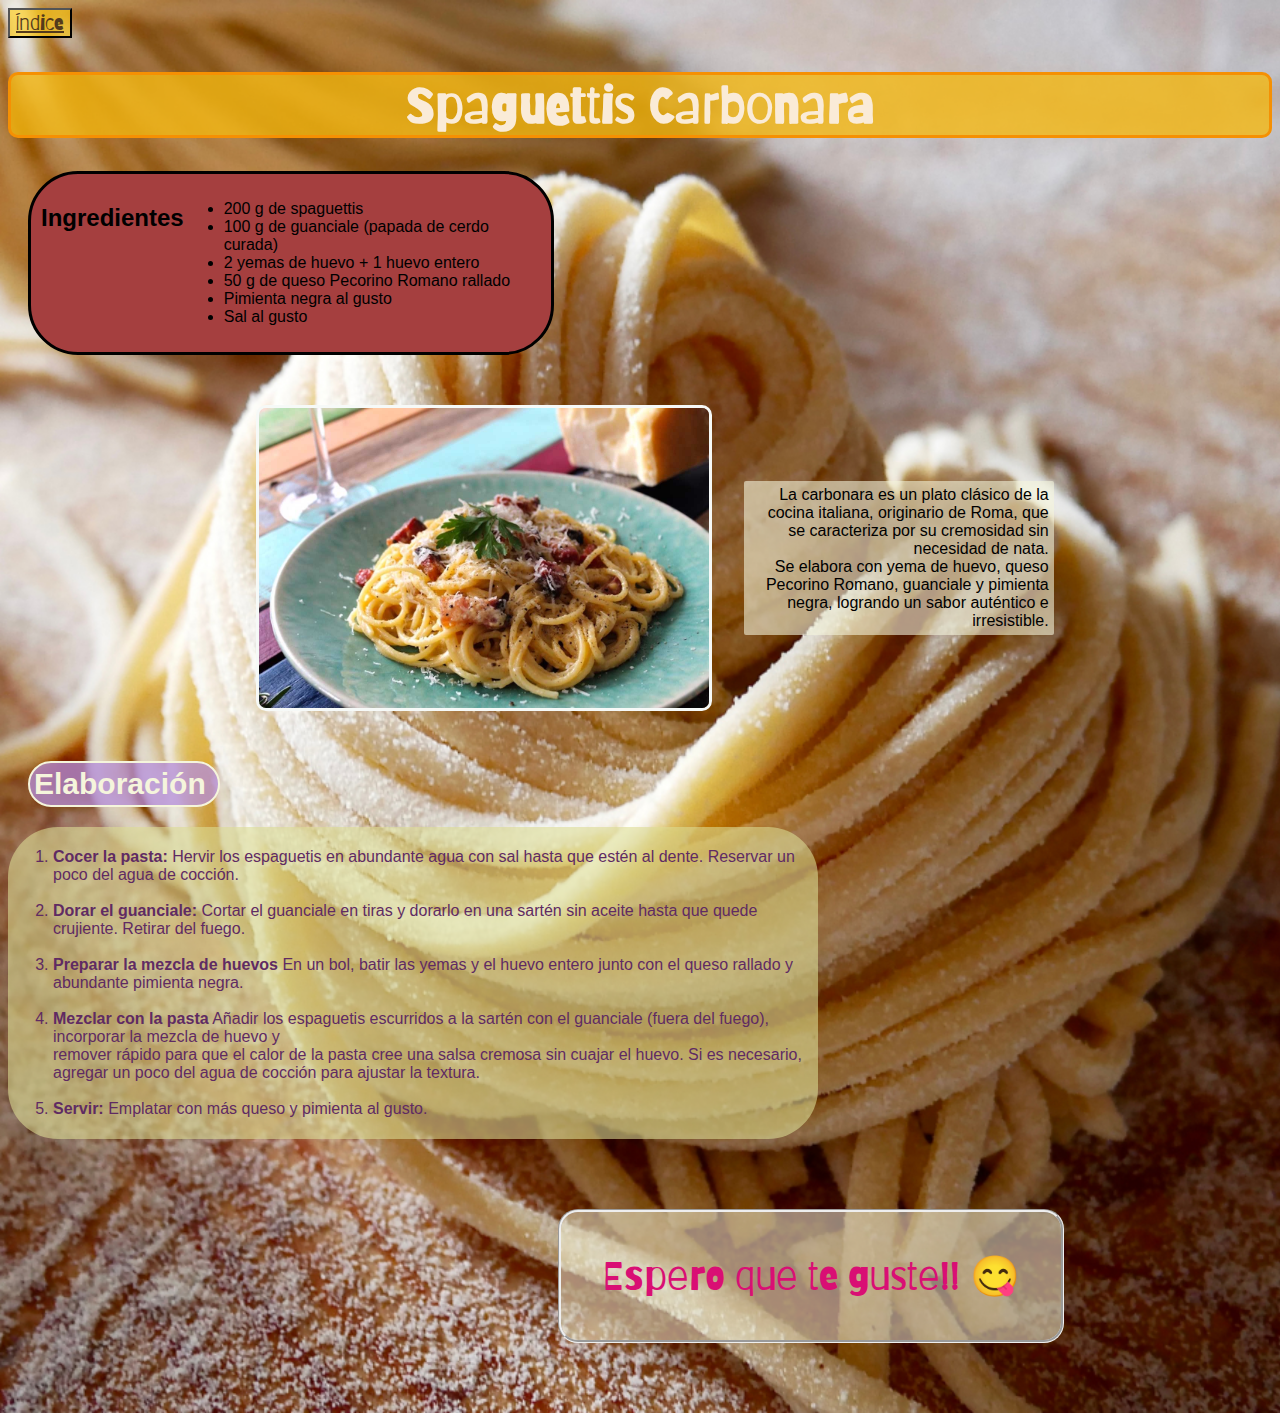
<file: recipes/carbonara.html>
<!DOCTYPE html>
<html lang="es">
<head>
    <meta charset="UTF-8">
    <meta name="viewport" content="width=device-width, initial-scale=1.0">
    <title>Spaguettis Carbonara</title>
    <link rel="stylesheet" href="../estilos/carbonara.css">

    <link rel="preconnect" href="https://fonts.googleapis.com">
    <link rel="preconnect" href="https://fonts.gstatic.com" crossorigin>
    <link href="https://fonts.googleapis.com/css2?family=Barriecito&family=Roboto:ital,wght@0,100..900;1,100..900&display=swap" rel="stylesheet">    

</head>
<body>
    <body background="../images/fondospaguettis.jpg" >

    <button class="indice"><a href="../index.html">Índice</a></button>
    <h1 id="encabezado">Spaguettis Carbonara</h1>
   
    <div class="caja1">
    <h2 id="ingredientes">Ingredientes</h2>
    <ul>
        <li>200 g de spaguettis </li>
        <li>100 g de guanciale (papada de cerdo curada)</li>
        <li>2 yemas de huevo + 1 huevo entero</li>
        <li>50 g de queso Pecorino Romano rallado</li>
        <li>Pimienta negra al gusto</li>
        <li>Sal al gusto</li>

    </ul>  

    </div>
    <div class="todo">
            <div class="altura">
    <img id="imagen" src= "../images/carbonara.jpg" alt="Foto de unos Spaguettis carbonara">
    
                 <div class="texto">
        <p id="descripcion">La carbonara es un plato clásico de la cocina italiana, originario de Roma, que se caracteriza por su cremosidad sin necesidad de nata. <br>Se elabora con yema de huevo, queso Pecorino Romano, guanciale y pimienta negra, logrando un sabor auténtico e irresistible.</p>    
            </div>
                </div>
                    </div>
    
   
    <h2 id="elaboracion">Elaboración</h2>
<div class="listaelaboracion">
    <ol>
        <li> <b>Cocer la pasta:</b> Hervir los espaguetis en abundante agua con sal hasta que estén al dente. Reservar un poco del agua de cocción.</li>
        <br>
        <li><b>Dorar el guanciale:</b> Cortar el guanciale en tiras y dorarlo en una sartén sin aceite hasta que quede crujiente. Retirar del fuego. </li>
        <br>
        <li><b>Preparar la mezcla de huevos</b> En un bol, batir las yemas y el huevo entero junto con el queso rallado y abundante pimienta negra.</li>
        <br>
        <li><b>Mezclar con la pasta</b> Añadir los espaguetis escurridos a la sartén con el guanciale (fuera del fuego), incorporar la mezcla de huevo y <br>remover rápido para que el calor de la pasta cree una salsa cremosa sin cuajar el huevo. Si es necesario, agregar un poco del agua de cocción para ajustar la textura.</li> 
        <br>
        <li><b>Servir:</b> Emplatar con más queso y pimienta al gusto.</li>
    
    </ol>

 </div>

 <footer class="footer">
    <p>Espero que te guste!! 😋</p>
 </footer>

</body>

</html>
</file>
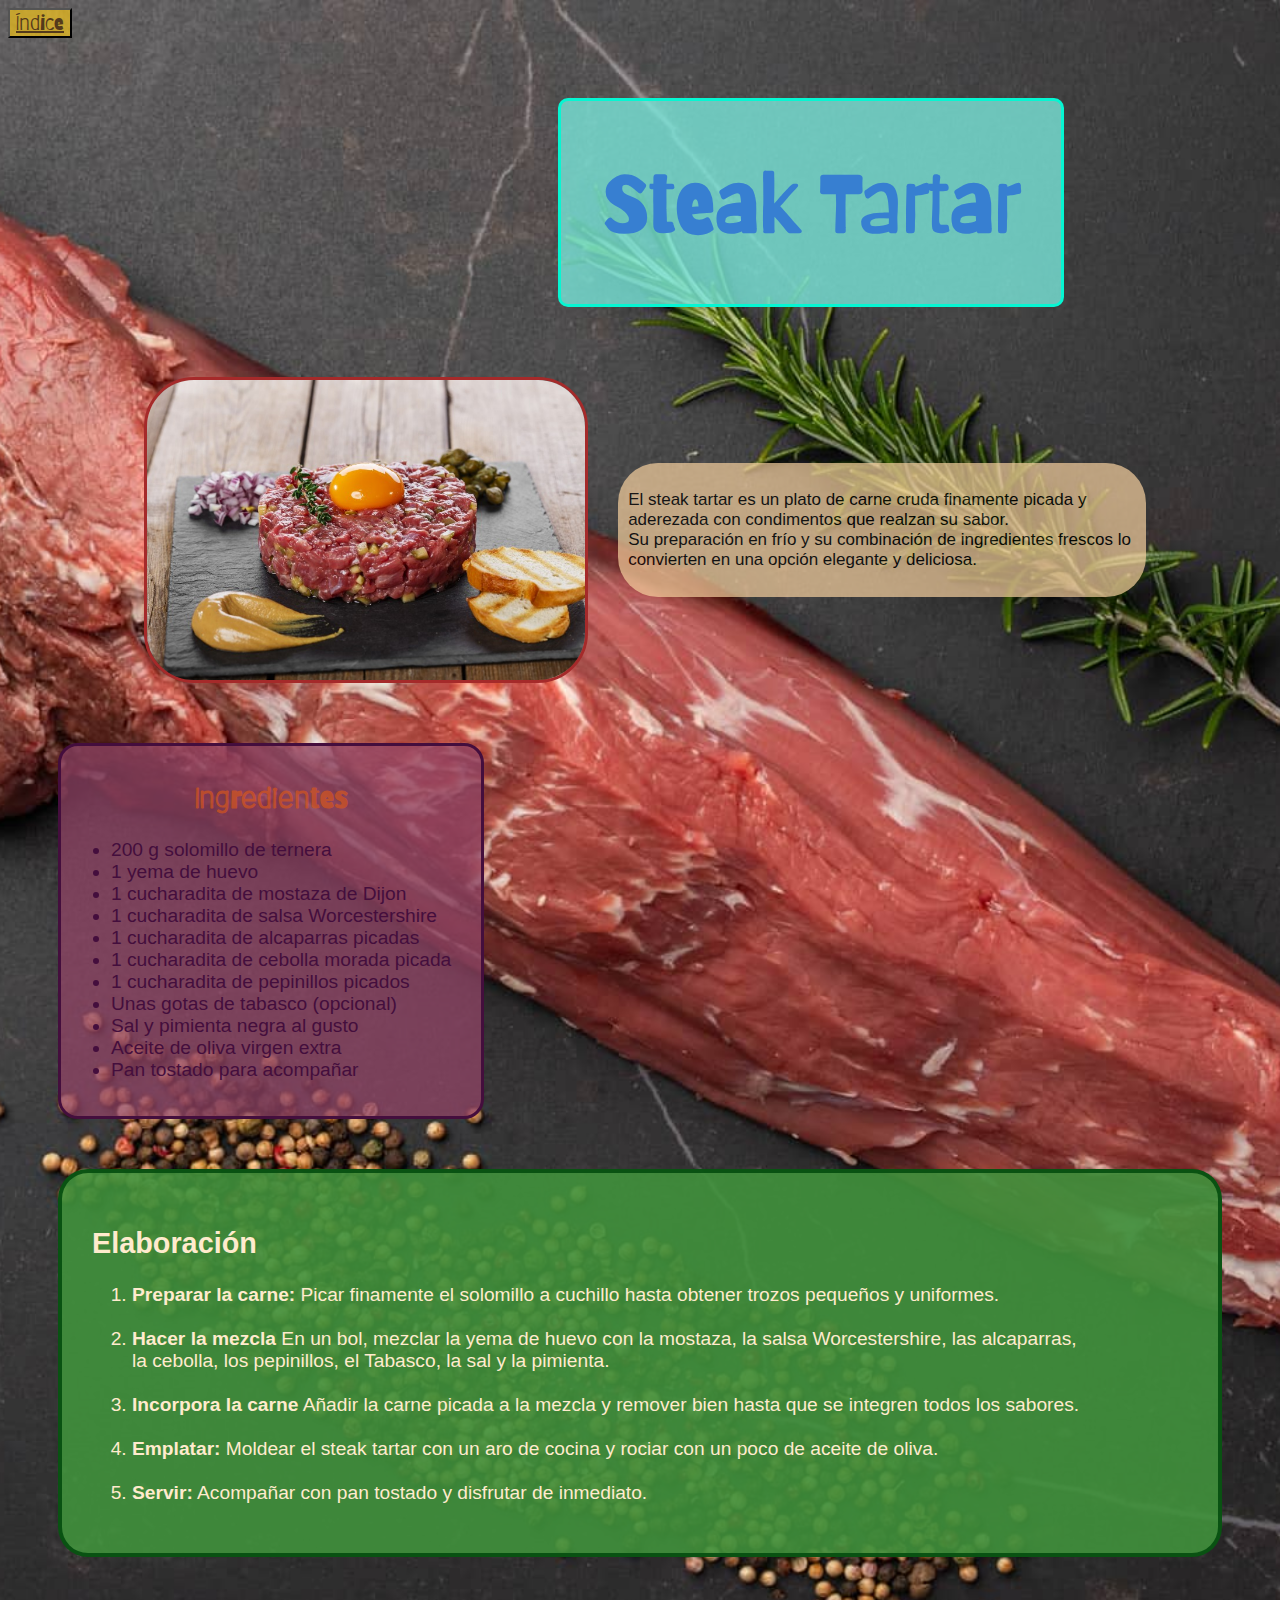
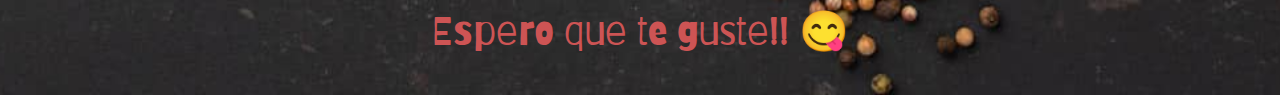
<file: recipes/tartar.html>
<!DOCTYPE html>
<html lang="es">
<head>
    
    <meta charset="UTF-8">
    
    <meta name="viewport" content="width=device-width, initial-scale=1.0">
    
    <title>Steak Tartar</title>
    
    <link rel="stylesheet" href="../estilos/tartar.css">

    <link rel="preconnect" href="https://fonts.googleapis.com">
    <link rel="preconnect" href="https://fonts.gstatic.com" crossorigin>
    <link href="https://fonts.googleapis.com/css2?family=Barriecito&family=Roboto:ital,wght@0,100..900;1,100..900&display=swap" rel="stylesheet"> 

</head>

<body>
        <body background="../images/fondotartar.jpg">  

        <button class="indice">
            <a href="../index.html">Índice</a>
        </button>
      
        <header id="titulo">
             <h1>Steak Tartar</h1>
        </header>


     <div class="img-descripcion">
        <img id="img" src="../images/tartar.jpg" alt="Foto de un      Steak tartar" height="300">
        <aside>
            <header class="descripcion">
                <p> El steak tartar es un plato de carne cruda finamente picada y aderezada con condimentos que realzan su sabor.<br>
                Su preparación en frío y su combinación de ingredientes frescos lo convierten en una opción elegante y deliciosa. </p>
            </header>
        </aside>

    </div>

        <main>        
        
            
            <section>
            
                <article class="ingr">
                    <header id="encabezado">
                        <h2>Ingredientes</h2>
                    </header>
                    
                        <ul>
                            <li>200 g solomillo de ternera</li>
                            <li>1 yema de huevo</li>
                            <li>1 cucharadita de mostaza de Dijon</li>
                
                            <li>1 cucharadita de salsa Worcestershire</li>
                            <li>1 cucharadita de alcaparras picadas</li>
                            <li>1 cucharadita de cebolla morada picada</li>
                            <li>1 cucharadita de pepinillos picados</li>
                            <li>Unas gotas de tabasco (opcional)</li> 
                            <li>Sal y pimienta negra al gusto</li>
                            <li>Aceite de oliva virgen extra</li>
                            <li>Pan tostado para acompañar</li>
                        </ul>
                </article>
            </section>
            
            
            
            
            <section>
                <article class="elaboracion">
                    
                    <header id="encabezado2">
                     <h2>Elaboración</h2>
                    </header>
                    <ol>
                        <li> <strong>Preparar la carne:</strong> Picar finamente el solomillo a cuchillo hasta obtener trozos pequeños y uniformes.</li> 
                        <br>
                        <li><strong>Hacer la mezcla</strong> En un bol, mezclar la yema de huevo con la mostaza, la salsa Worcestershire, las alcaparras, <br>la cebolla, los pepinillos, el     Tabasco,   la sal y la pimienta. </li> 
                        <br>
                        <li><strong>Incorpora la carne</strong> Añadir la carne picada a la mezcla y remover bien hasta que se integren todos los sabores. </li> 
                        <br>
                        <li><strong>Emplatar:</strong> Moldear el steak tartar con un aro de cocina y rociar con un poco de aceite de oliva.</li> 
                        <br>
                        <li><strong>Servir:</strong> Acompañar con pan tostado y disfrutar de inmediato.</li>
    
                    </ol>
                </article>
             </section>

        </main>
    
        <footer class="footer">
            <p>Espero que te guste!! 😋</p>
         </footer>
    
    </body>

</html>
</file>
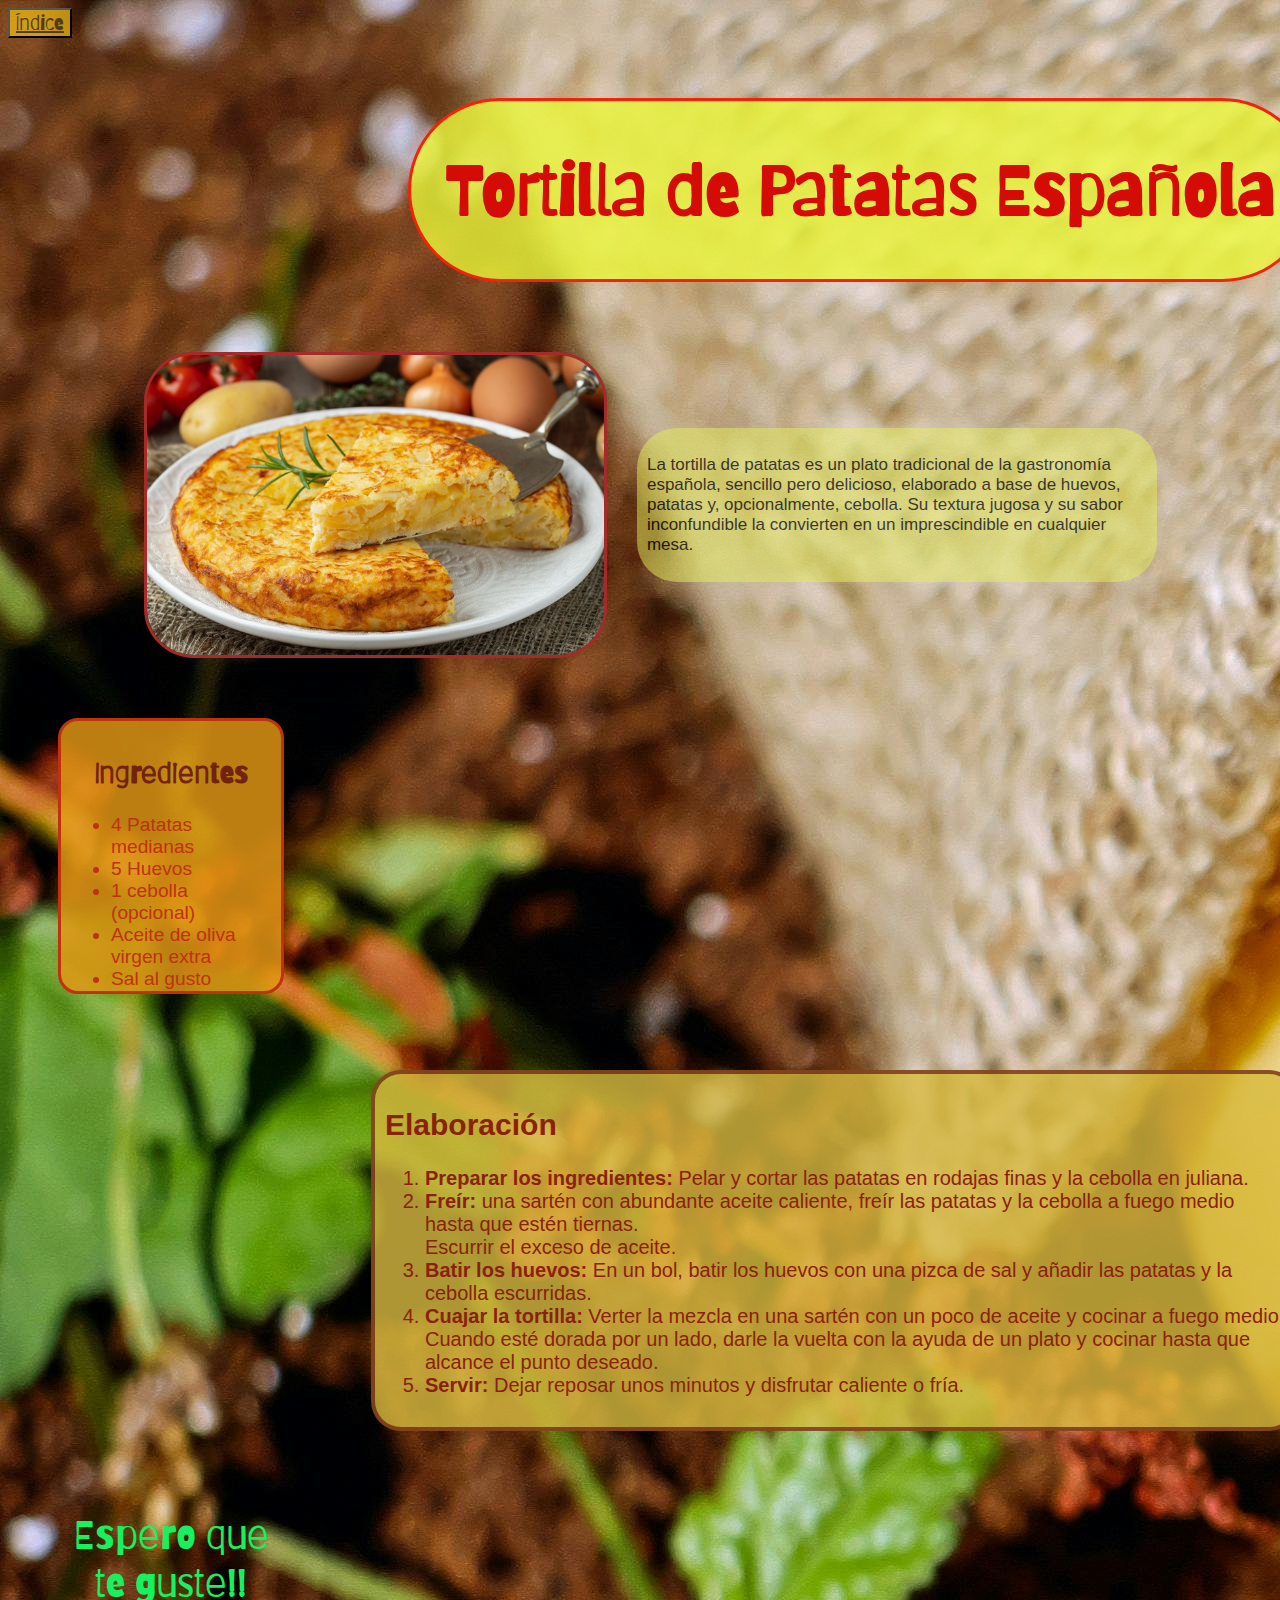
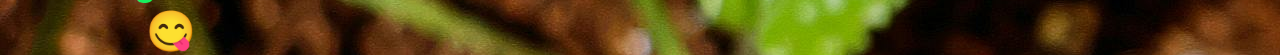
<file: recipes/tortilla.html>
<!DOCTYPE html>
<html lang="es">

<head>
    <meta charset="UTF-8">
    <meta name="viewport" content="width=device-width, initial-scale=1.0">
    <title>Tortilla de Patata</title>
    <link rel="stylesheet" href="../estilos/tortilla.css">

    <link rel="preconnect" href="https://fonts.googleapis.com">
    <link rel="preconnect" href="https://fonts.gstatic.com" crossorigin>
    <link href="https://fonts.googleapis.com/css2?family=Barriecito&family=Roboto:ital,wght@0,100..900;1,100..900&display=swap" rel="stylesheet"> 

</head>

<body>
    
    <body class="fondo" background="../images/patatas.jpg">

    <button class="indice">
        <a href="../index.html">Índice</a>
     </button>
    
    <header id="titulo">    
        <h1>Tortilla de Patatas Española</h1>
    </header>
   
    <div class="img-descripcion">
        <img id="img" src="../images/tortilla.jpg" alt="Foto de una tortilla" height="300">
  
    <aside>
        <header class="descripcion">
                <p>La tortilla de patatas es un plato tradicional de la gastronomía española, sencillo pero delicioso, elaborado a base de huevos,<br> patatas y, opcionalmente, cebolla. Su textura jugosa y su sabor inconfundible la convierten en un imprescindible en cualquier mesa.</p>
        </header>

    </div>
   
    </aside>
   
    <main>
    
        <article class="ingr">
            <section>
             <header id="encabezado">
                    <h2>Ingredientes</h2>
             </header>
                    <ul>
                        <li>4 Patatas medianas</li>
                        <li>5 Huevos</li>
                         <li>1 cebolla (opcional)</li>
                         <li>Aceite de oliva virgen extra</li>
                        <li>Sal al gusto</li>
                    </ul>
            </section>
         <article>
        
        
        <article class="elaboracion">
            <section>
             <header id="encabezado2">
                 <h2>Elaboración</h2>
                </header>
                    <ol>
                        <li> <b>Preparar los ingredientes:</b> Pelar y cortar las patatas en rodajas finas y la cebolla en juliana.</li>
                        <li><b>Freír:</b> una sartén con abundante aceite caliente, freír las patatas y la cebolla a fuego medio hasta que estén tiernas.<br> Escurrir el exceso de aceite. </li>
                        <li><b>Batir los huevos:</b> En un bol, batir los huevos con una pizca de sal y añadir las patatas y la cebolla escurridas. </li>
                        <li><b>Cuajar la tortilla:</b> Verter la mezcla en una sartén con un poco de aceite y cocinar a fuego medio.<br> Cuando esté dorada por un lado, darle la vuelta con la ayuda de un plato y cocinar hasta que alcance el punto deseado.</li> 
                        <li><b>Servir:</b> Dejar reposar unos minutos y disfrutar caliente o fría.</li>
                    </ol>
            </section>
        </article>

        <footer class="footer">
            <p>Espero que te guste!! 😋</p>
        </footer>

    </main>

</body>
</html>
</file>
<file: estilos/carbonara.css>
body {
    background-repeat: no-repeat;
    background-position: center;
    background-size: cover;
    /* position: relative;
    width: 100%;
    height: auto; */
}
.indice{
    background-color: rgba(255, 204, 20, 0.64);
    color: rgb(226, 43, 43);
    font-family:'Barriecito';

}
a {
    color: rgb(84, 58, 27);
    font-size: 20px;
    
}
a:hover {
    color: rgb(167, 69, 69);
    
}

#encabezado {

    font-size: 50px;
    font-family:  'Barriecito';
    text-align: center;
    border-style: solid;
    border-color: rgb(245, 144, 3);
    border-radius: 10px;
   
    background-color: rgba(244, 184, 17, 0.796);
    display:block;

    color: antiquewhite;
}

    .caja1{
   
        display: flex;
        justify-content: left;
        border: 3px solid black;
        margin: 20px;
        padding: 10px;
        border-radius: 50px;
        width: 500px;
        background-color: rgb(165, 63, 63);
        font-family: 'Gill Sans', 'Gill Sans MT', Calibri, 'Trebuchet MS', sans-serif;
    
    }
   



#imagen{
    border-style: solid;
    border-radius: 10px;
    border-width: 3px;
    border-color: rgb(246, 249, 247);
    display:block;
    margin: 30px;
    height: 300px;
}

.altura{
    display: flex;
    align-items: center;
    gap:2px
}

#descripcion{
    border-style:hidden;
    border-radius: 2px;
    background-color: rgba(245, 245, 220, 0.597);
    border-width: 100px;
    font-family: 'Gill Sans', 'Gill Sans MT', Calibri, 'Trebuchet MS', sans-serif;
    text-align: right;
    padding: 5px;
    width: 300px;
    margin: 0;

}



.todo{
    display: flex;
    flex-direction: column; /* Coloca los elementos en columna */
    align-items: center; /* Centra todo horizontalmente */
    gap: 20px; /* Espacio entre la fila superior y la sección de elaboración */
    width: 80%; /* Ajusta el ancho */
    margin: 0 auto; /* Centra el contenedor */
}

#elaboracion {
    text-align: start;
    width: 100%;
    border-radius: 2px;
    border-style: solid;
    background-color: rgba(181, 143, 218, 0.76);
    margin: 20px;
    padding: 4px;
    width: 180px;
    font-size: 30px;
    font-family: 'Gill Sans', 'Gill Sans MT', Calibri, 'Trebuchet MS', sans-serif;
    border-width: 2px;
    border-radius: 40px;
    color: beige;
}

.listaelaboracion {
    border-style:hidden;
    border-radius: 50px;
    background-color: rgba(220, 220, 148, 0.597);
    border-width: 100px;
    font-family: 'Gill Sans', 'Gill Sans MT', Calibri, 'Trebuchet MS', sans-serif;
    text-align: left;
    padding: 5px;
    width: 800px;
    margin: 0;
    color: rgb(95, 43, 99);
}

.footer{
    text-align: center;
    color: rgb(217, 15, 116);
    font-family: 'Barriecito';
    font-size: 40px;
    border-style: groove;
    width: 500px;
    background-color: rgba(245, 245, 220, 0.528);
    border-radius: 20px;
    margin: 70px;
    margin-left: 550px;
}
</file>
<file: estilos/tartar.css>
body {
    background-repeat: no-repeat;
    background-position: center;
    background-size: cover;
    /* position: relative;
    width: 100%;
    height: auto; */
}

.indice{
    background-color: rgba(255, 204, 20, 0.64);
    color: rgb(226, 43, 43);
    font-family:'Barriecito';
}

a {
    color: rgb(84, 58, 27);
    font-size: 20px;
    
}
a:hover {
    color: rgb(167, 69, 69);
    
}

#titulo{
    font-size: 40px;
    font-family:  'Barriecito';
    text-align: center;
    border-style: solid;
    border-color: rgb(6, 246, 210);
    border-radius: 10px;
    width: 500px;
    margin: 60px;
    margin-left: 550px;
   
    
   
    
    
   
   
    background-color: rgba(120, 230, 217, 0.796);
    display: block;

    color: rgb(55, 127, 209);
}

#img{
    border-style: solid;
    border-radius: 50px;
    border-color: brown;
    border-width: 3px;

    margin: 10px;
    margin-left: 10px;
}

.img-descripcion{
    display: flex;
    flex-direction: row; /* Coloca los elementos en columna */
    align-items: center; /* Centra todo horizontalmente */
    gap: 20px; /* Espacio entre la fila superior y la sección de elaboración */
    width: 80%; /* Ajusta el ancho */
    margin: 0 auto; /* Centra el contenedor */
}

.descripcion{
    border-style: hidden;
    background-color: rgb(246, 208, 159);
    border-radius: 40px;
    padding: 10px;
    opacity: 70%;
    font-family: 'Gill Sans', 'Gill Sans MT', Calibri, 'Trebuchet MS', sans-serif;
    font-size: 17px;
}

.ingr{
    color: rgb(68, 14, 61);
    background-color: rgba(145, 68, 102, 0.746);

    
    font-family: 'Gill Sans', 'Gill Sans MT', Calibri, 'Trebuchet MS', sans-serif;
    border-style: solid;
    border-radius: 20px;
    padding: 10px;

    font-size: larger;
    height: 350px;
    width: 400px;
    margin: 50px;
    
}

#encabezado {
    color: rgba(217, 87, 27, 0.678);
    font-family: 'Barriecito';
    text-align: center;

}

.elaboracion{
    color: blanchedalmond;
    border: solid 4px rgba(3, 76, 13, 0.889);
    border-radius: 30px;
    background-color: rgba(64, 145, 60, 0.904);
    padding: 30px;
    font-size: larger;
    font-family: 'Gill Sans', 'Gill Sans MT', Calibri, 'Trebuchet MS', sans-serif;
    margin: 50px;

}

.footer{
    text-align: center;
    color: rgb(205, 84, 84);
    font-family: 'Barriecito';
    font-size: 40px;
}
</file>
<file: estilos/tortilla.css>
.fondo {
    .fondo {
        background-repeat: no-repeat;
        background-position: center;
        background-size: cover;
        position: absolute;
        top: 0;
        left: 0;
        width: 100vw;
        height: 100vh;
    }
    
}

.indice{
    background-color: rgba(255, 204, 20, 0.64);
    color: rgb(226, 43, 43);
    font-family:'Barriecito';
}

a {
    color: rgb(84, 58, 27);
    font-size: 20px;
    
}
a:hover {
    color: rgb(167, 69, 69);
    
}


#titulo{
    font-size: 35px;
    font-family:  'Barriecito';
    text-align: center;
    border-style: solid;
    border-color: rgb(242, 35, 8);
    border-radius: 200px;
    width: 900px;
    margin: 60px;
    margin-left: 400px;
    background-color: rgba(236, 249, 58, 0.796);
    display: block;

    color: rgb(213, 12, 6);
}

#img{
    border-style: solid;
    border-radius: 50px;
    border-color: brown;
    border-width: 3px;

    margin: 10px;
    margin-left: 10px;
}

.img-descripcion{
    display: flex;
    flex-direction: row; /* Coloca los elementos en columna */
    align-items: center; /* Centra todo horizontalmente */
    gap: 20px; /* Espacio entre la fila superior y la sección de elaboración */
    width: 80%; /* Ajusta el ancho */
    margin: 0 auto; /* Centra el contenedor */
}

.descripcion{
    border-style: hidden;
    background-color: rgba(231, 239, 93, 0.706);
    border-radius: 40px;
    padding: 10px;
    opacity: 70%;
    font-family: 'Gill Sans', 'Gill Sans MT', Calibri, 'Trebuchet MS', sans-serif;
    font-size: 17px;
    width: 500px;
}

.ingr{
    color: rgb(190, 51, 13);
    background-color: rgba(226, 151, 21, 0.831);

    
    font-family: 'Gill Sans', 'Gill Sans MT', Calibri, 'Trebuchet MS', sans-serif;
    border-style: solid;
    border-radius: 20px;
    padding: 10px;

    font-size: larger;
    height: 250px;
    width: 200px;
    margin: 50px;
    
}

#encabezado {
    color: rgba(109, 30, 11, 0.953);
    font-family: 'Barriecito';
    text-align: center;

}

.elaboracion{
    color: rgb(138, 34, 11);
    border: solid 4px rgba(90, 15, 14, 0.638);
    border-radius: 30px;
    background-color: rgba(215, 187, 63, 0.802);
    padding: 10px;
    font-size: 20px;
    font-family: 'Gill Sans', 'Gill Sans MT', Calibri, 'Trebuchet MS', sans-serif;
    margin: 80px;
    width: 900px;
    margin-left: 300px;

}

.footer{
   text-align: center;
   color: rgb(23, 240, 95);
   font-family: 'Barriecito';
   font-size: 40px;

}
</file>
